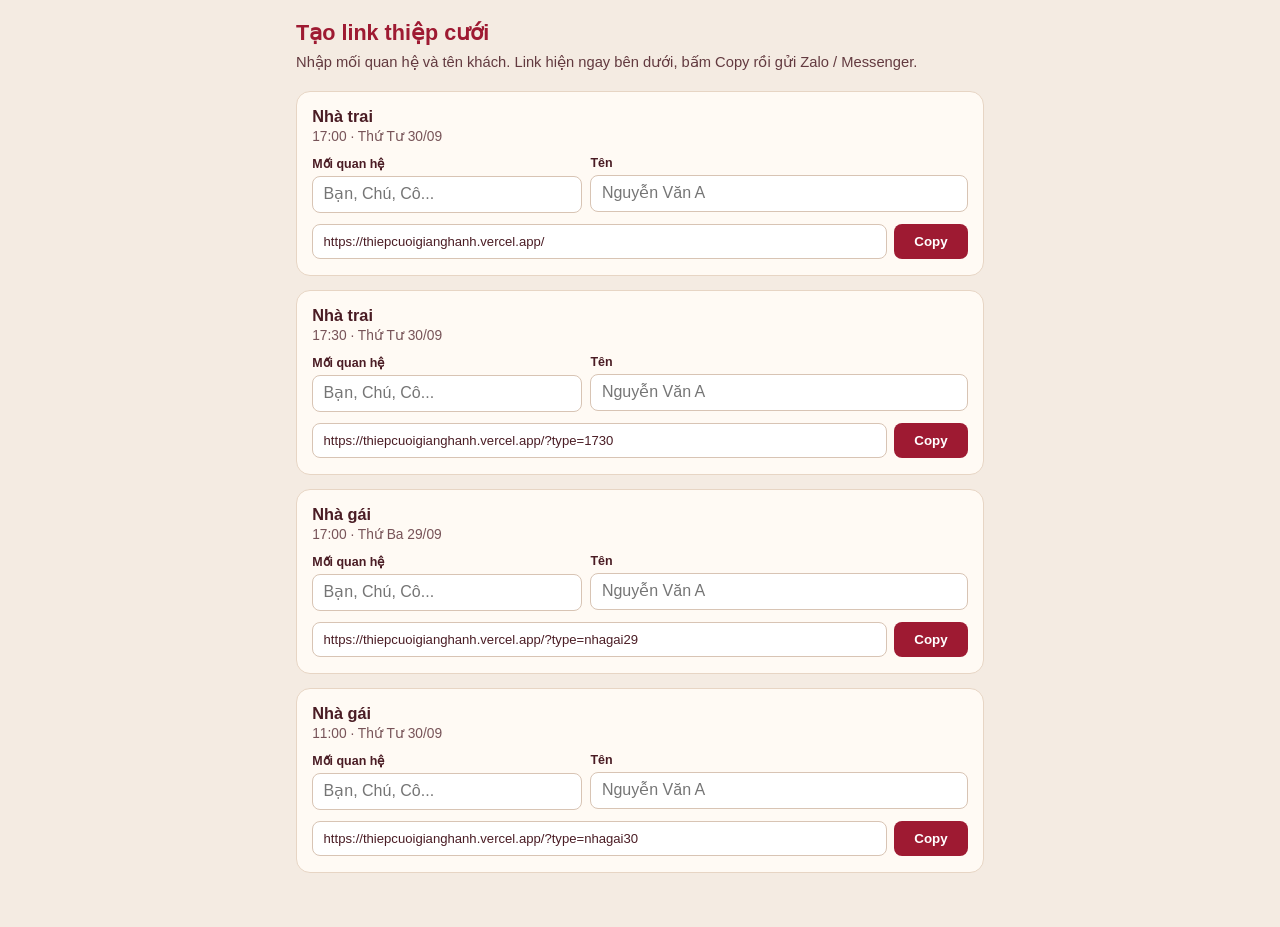
<file: link.html>
<!DOCTYPE html>
<html lang="vi">
<head>
<meta charset="utf-8"/>
<meta name="viewport" content="width=device-width, initial-scale=1"/>
<meta name="robots" content="noindex, nofollow"/>
<title>Tạo link thiệp cưới</title>
<style>
  :root {
    --ink: #4a1c24;
    --red: #9e1a32;
    --line: #e7d5c4;
    --paper: #fffaf4;
    --bg: #f4ebe2;
  }
  * { box-sizing: border-box; }
  body {
    margin: 0;
    font-family: "Segoe UI", Tahoma, sans-serif;
    color: var(--ink);
    background: var(--bg);
  }
  main {
    max-width: 720px;
    margin: 0 auto;
    padding: 1.25rem 1rem 2.5rem;
  }
  h1 {
    margin: 0 0 0.35rem;
    font-size: 1.35rem;
    color: var(--red);
  }
  .hint {
    margin: 0 0 1.1rem;
    font-size: 0.92rem;
    line-height: 1.45;
    opacity: 0.85;
  }
  .card {
    background: var(--paper);
    border: 1px solid var(--line);
    border-radius: 14px;
    padding: 0.95rem 0.95rem 1rem;
    margin-bottom: 0.85rem;
  }
  .card h2 {
    margin: 0 0 0.15rem;
    font-size: 1.02rem;
  }
  .card .when {
    margin: 0 0 0.75rem;
    font-size: 0.86rem;
    opacity: 0.75;
  }
  .row {
    display: grid;
    grid-template-columns: 1fr 1.4fr;
    gap: 0.55rem;
  }
  label {
    display: block;
    font-size: 0.78rem;
    margin-bottom: 0.28rem;
    font-weight: 600;
  }
  input {
    width: 100%;
    padding: 0.55rem 0.65rem;
    border: 1px solid #d8c4b4;
    border-radius: 8px;
    font-size: 1rem;
    color: var(--ink);
    background: #fff;
  }
  .link-box {
    display: flex;
    gap: 0.45rem;
    margin-top: 0.7rem;
    align-items: stretch;
  }
  .link-box input {
    font-size: 0.82rem;
    background: #fff;
  }
  button {
    flex: 0 0 auto;
    border: 0;
    border-radius: 8px;
    padding: 0 0.9rem;
    background: var(--red);
    color: #fff;
    font-weight: 700;
    cursor: pointer;
    min-width: 4.6rem;
  }
  button.copied {
    background: #2f7d4a;
  }
  @media (max-width: 520px) {
    .row { grid-template-columns: 1fr; }
  }
</style>
</head>
<body>
<main>
  <h1>Tạo link thiệp cưới</h1>
  <p class="hint">Nhập mối quan hệ và tên khách. Link hiện ngay bên dưới, bấm Copy rồi gửi Zalo / Messenger.</p>

  <datalist id="relations">
    <option value="Bạn"></option>
    <option value="Anh"></option>
    <option value="Chị"></option>
    <option value="Em"></option>
    <option value="Chú"></option>
    <option value="Cô"></option>
    <option value="Bác"></option>
    <option value="Cậu"></option>
    <option value="Dì"></option>
    <option value="Mợ"></option>
    <option value="Ông"></option>
    <option value="Bà"></option>
  </datalist>
</main>
<script>
  const BASE = "https://thiepcuoigianghanh.vercel.app/";
  const INVITES = [
    { type: "", title: "Nhà trai", when: "17:00 · Thứ Tư 30/09" },
    { type: "1730", title: "Nhà trai", when: "17:30 · Thứ Tư 30/09" },
    { type: "nhagai29", title: "Nhà gái", when: "17:00 · Thứ Ba 29/09" },
    { type: "nhagai30", title: "Nhà gái", when: "11:00 · Thứ Tư 30/09" }
  ];

  function guestName(relation, name) {
    return [relation, name].map(function (part) {
      return String(part || "").replace(/\s+/g, " ").trim();
    }).filter(Boolean).join(" ");
  }

  function makeLink(type, fullName) {
    const parts = [];
    if (type) parts.push("type=" + encodeURIComponent(type));
    if (fullName) parts.push("name=" + encodeURIComponent(fullName));
    return BASE + (parts.length ? "?" + parts.join("&") : "");
  }

  function copyText(text, btn) {
    function ok() {
      btn.textContent = "Đã copy";
      btn.classList.add("copied");
      setTimeout(function () {
        btn.textContent = "Copy";
        btn.classList.remove("copied");
      }, 1400);
    }
    if (navigator.clipboard && navigator.clipboard.writeText) {
      navigator.clipboard.writeText(text).then(ok).catch(function () {
        fallbackCopy(text, btn, ok);
      });
      return;
    }
    fallbackCopy(text, btn, ok);
  }

  function fallbackCopy(text, btn, ok) {
    const temp = document.createElement("textarea");
    temp.value = text;
    document.body.appendChild(temp);
    temp.select();
    try {
      document.execCommand("copy");
      ok();
    } catch (e) {}
    document.body.removeChild(temp);
  }

  const main = document.querySelector("main");
  INVITES.forEach(function (invite, index) {
    const card = document.createElement("section");
    card.className = "card";
    card.innerHTML =
      "<h2>" + invite.title + "</h2>" +
      "<p class=\"when\">" + invite.when + "</p>" +
      "<div class=\"row\">" +
        "<div><label for=\"rel-" + index + "\">Mối quan hệ</label>" +
        "<input id=\"rel-" + index + "\" list=\"relations\" placeholder=\"Bạn, Chú, Cô...\" autocomplete=\"off\"/></div>" +
        "<div><label for=\"name-" + index + "\">Tên</label>" +
        "<input id=\"name-" + index + "\" placeholder=\"Nguyễn Văn A\" autocomplete=\"name\"/></div>" +
      "</div>" +
      "<div class=\"link-box\">" +
        "<input id=\"link-" + index + "\" readonly value=\"" + makeLink(invite.type, "") + "\"/>" +
        "<button type=\"button\" id=\"copy-" + index + "\">Copy</button>" +
      "</div>";
    main.appendChild(card);

    const rel = card.querySelector("#rel-" + index);
    const name = card.querySelector("#name-" + index);
    const link = card.querySelector("#link-" + index);
    const copyBtn = card.querySelector("#copy-" + index);

    function refresh() {
      link.value = makeLink(invite.type, guestName(rel.value, name.value));
    }
    rel.addEventListener("input", refresh);
    name.addEventListener("input", refresh);
    copyBtn.addEventListener("click", function () {
      copyText(link.value, copyBtn);
    });
    link.addEventListener("focus", function () { link.select(); });
  });
</script>
</body>
</html>
</file>
